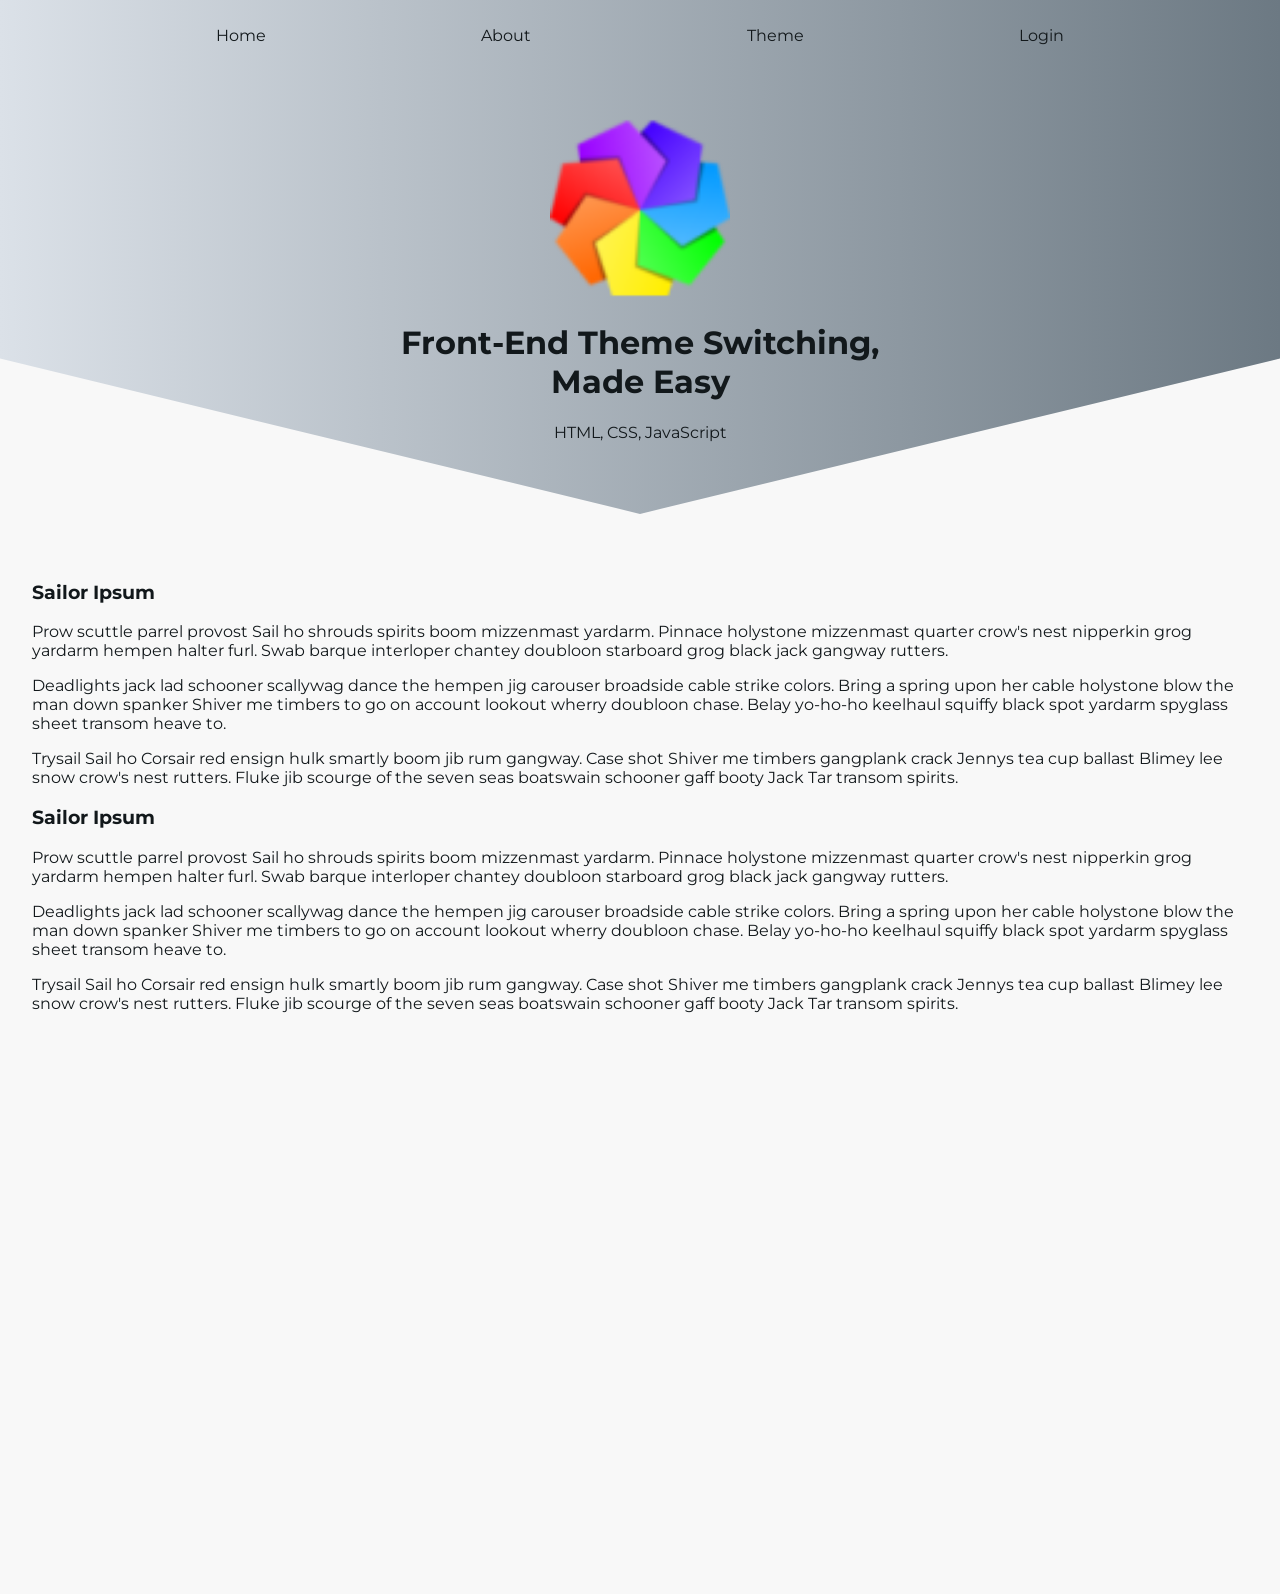
<file: index.html>
<!DOCTYPE html>
<html lang="en">
	<head>
		<meta charset="UTF-8" />
		<meta name="viewport" content="width=device-width, initial-scale=1.0" />
		<title>Theme Switcher</title>

		<link
			href="https://fonts.googleapis.com/css?family=Montserrat&display=swap"
			rel="stylesheet"
		/>
		
		<meta name="theme-color" content="#1F223D">

		<link rel="stylesheet" href="style.css" />

		<script defer src="app.js"></script>
	</head>

	<body class="light">
		<!-- Navbar -->

		<nav class="navbar">
			<ul class="navbar-nav">
				<li class="nav-item">Home</li>
				<li class="nav-item">About</li>

				<!-- Dropdown -->

				<li class="nav-item has-dropdown">
					<a href="#">Theme</a>
					<ul class="dropdown">
						<li class="dropdown-item">
							<a id="light" href="#">Light</a>
						</li>
						<li class="dropdown-item">
							<a id="dark" href="#">Dark</a>
						</li>
						<li class="dropdown-item">
							<a id="solar" href="#">Solarize</a>
						</li>
					</ul>
				</li>

				<li class="nav-item">Login</li>
			</ul>
		</nav>

		<header>
			<img src="logo.png" class="logo" />
			<h1>Front-End Theme Switching,<br />Made Easy</h1>

			<p>HTML, CSS, JavaScript</p>
		</header>

		<main>
			<h3>Sailor Ipsum</h3>
			<p>
				Prow scuttle parrel provost Sail ho shrouds spirits boom mizzenmast yardarm. Pinnace
				holystone mizzenmast quarter crow's nest nipperkin grog yardarm hempen halter furl.
				Swab barque interloper chantey doubloon starboard grog black jack gangway rutters.
			</p>
			<p>
				Deadlights jack lad schooner scallywag dance the hempen jig carouser broadside cable
				strike colors. Bring a spring upon her cable holystone blow the man down spanker
				Shiver me timbers to go on account lookout wherry doubloon chase. Belay yo-ho-ho
				keelhaul squiffy black spot yardarm spyglass sheet transom heave to.
			</p>
			<p>
				Trysail Sail ho Corsair red ensign hulk smartly boom jib rum gangway. Case shot
				Shiver me timbers gangplank crack Jennys tea cup ballast Blimey lee snow crow's nest
				rutters. Fluke jib scourge of the seven seas boatswain schooner gaff booty Jack Tar
				transom spirits.
			</p>

			<h3>Sailor Ipsum</h3>

			<p>
				Prow scuttle parrel provost Sail ho shrouds spirits boom mizzenmast yardarm. Pinnace
				holystone mizzenmast quarter crow's nest nipperkin grog yardarm hempen halter furl.
				Swab barque interloper chantey doubloon starboard grog black jack gangway rutters.
			</p>
			<p>
				Deadlights jack lad schooner scallywag dance the hempen jig carouser broadside cable
				strike colors. Bring a spring upon her cable holystone blow the man down spanker
				Shiver me timbers to go on account lookout wherry doubloon chase. Belay yo-ho-ho
				keelhaul squiffy black spot yardarm spyglass sheet transom heave to.
			</p>
			<p>
				Trysail Sail ho Corsair red ensign hulk smartly boom jib rum gangway. Case shot
				Shiver me timbers gangplank crack Jennys tea cup ballast Blimey lee snow crow's nest
				rutters. Fluke jib scourge of the seven seas boatswain schooner gaff booty Jack Tar
				transom spirits.
			</p>
		</main>
	</body>
</html>
</file>
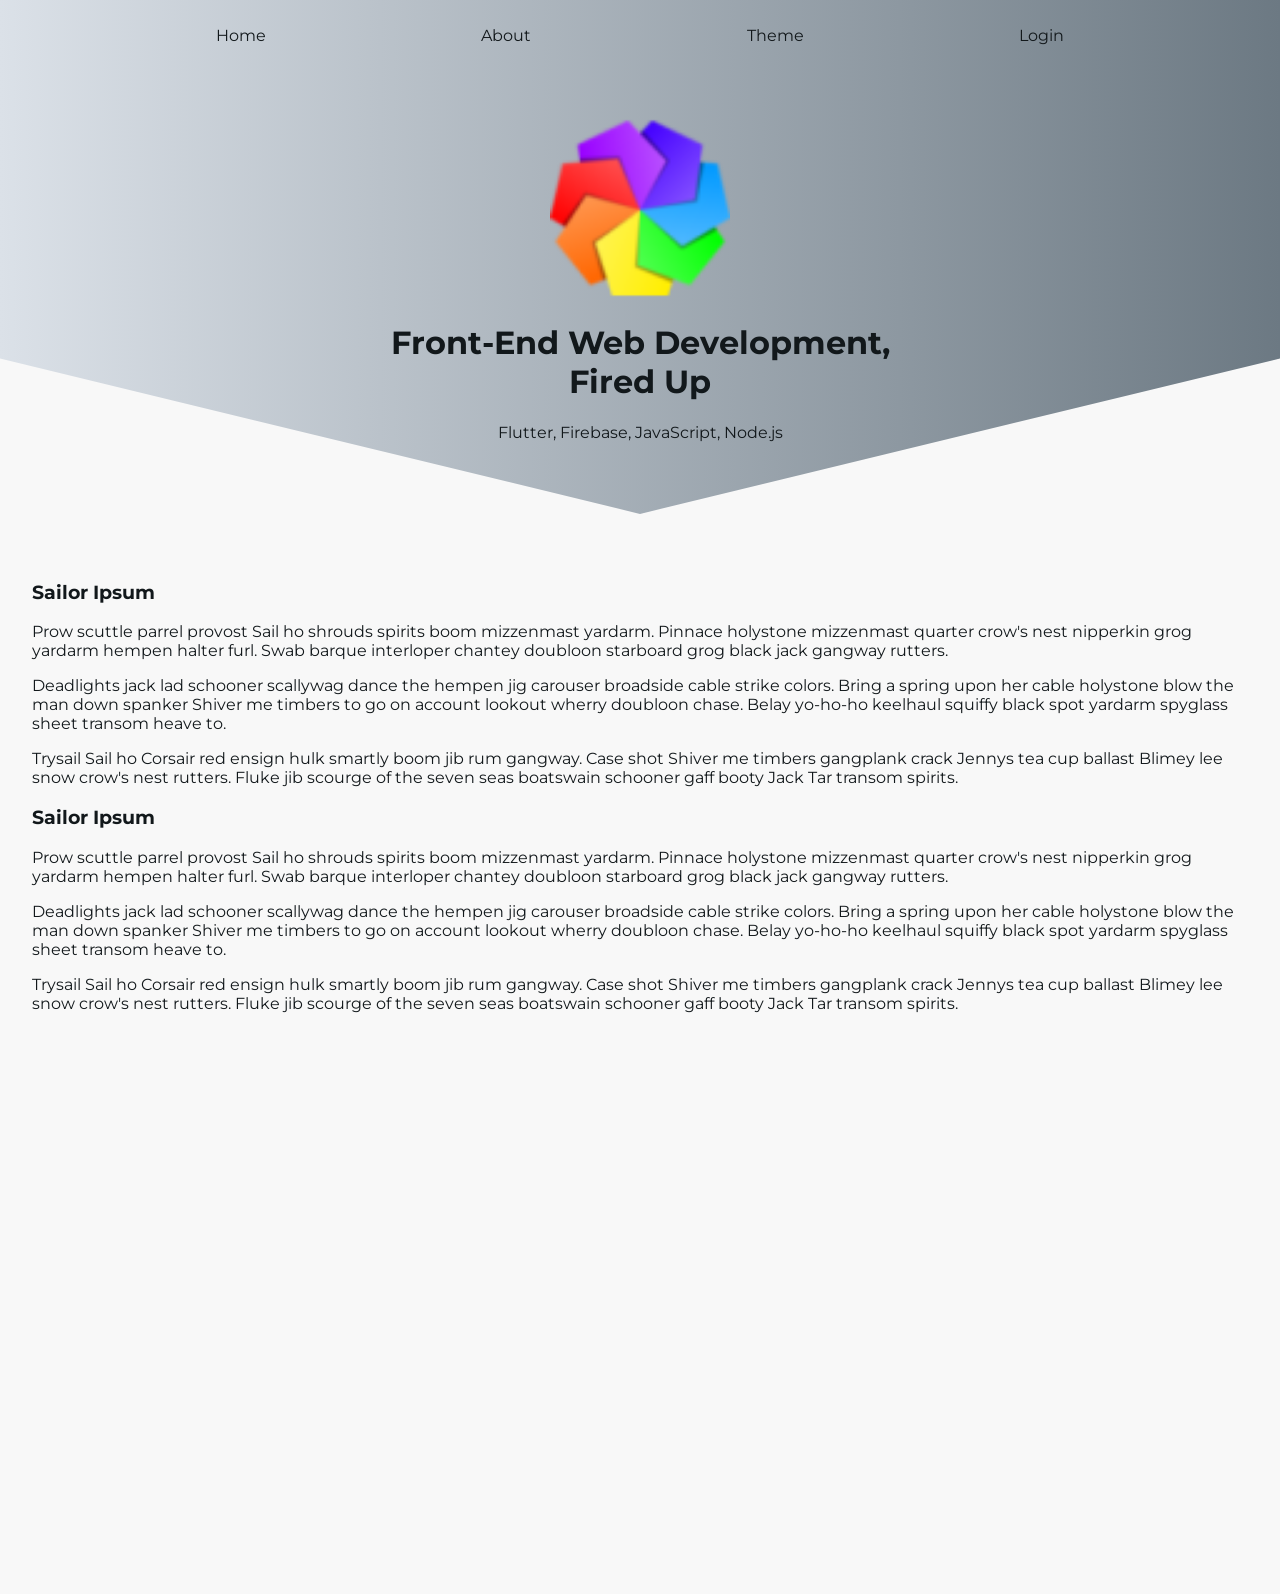
<file: public/index.html>
<!DOCTYPE html>
<html lang="en">
	<head>
		<meta charset="UTF-8" />
		<meta name="viewport" content="width=device-width, initial-scale=1.0" />
		<title>Theme Toggler</title>

		<link
			href="https://fonts.googleapis.com/css?family=Montserrat&display=swap"
			rel="stylesheet"
		/>

		<link rel="stylesheet" href="style.css" />

		<script defer src="app.js"></script>
	</head>

	<body class="light">
		<!-- Navbar -->

		<nav class="navbar">
			<ul class="navbar-nav">
				<li class="nav-item">Home</li>
				<li class="nav-item">About</li>

				<!-- Dropdown -->

				<li class="nav-item has-dropdown">
					<a href="#">Theme</a>
					<ul class="dropdown">
						<li class="dropdown-item">
							<a id="light" href="#">light</a>
						</li>
						<li class="dropdown-item">
							<a id="dark" href="#">dark</a>
						</li>
						<li class="dropdown-item">
							<a id="solar" href="#">solarize</a>
						</li>
					</ul>
				</li>

				<li class="nav-item">Login</li>
			</ul>
		</nav>

		<header>
			<img src="logo.png" class="logo" />
			<h1>Front-End Web Development,<br />Fired Up</h1>

			<p>Flutter, Firebase, JavaScript, Node.js</p>
		</header>

		<main>
			<h3>Sailor Ipsum</h3>
			<p>
				Prow scuttle parrel provost Sail ho shrouds spirits boom mizzenmast yardarm. Pinnace
				holystone mizzenmast quarter crow's nest nipperkin grog yardarm hempen halter furl.
				Swab barque interloper chantey doubloon starboard grog black jack gangway rutters.
			</p>
			<p>
				Deadlights jack lad schooner scallywag dance the hempen jig carouser broadside cable
				strike colors. Bring a spring upon her cable holystone blow the man down spanker
				Shiver me timbers to go on account lookout wherry doubloon chase. Belay yo-ho-ho
				keelhaul squiffy black spot yardarm spyglass sheet transom heave to.
			</p>
			<p>
				Trysail Sail ho Corsair red ensign hulk smartly boom jib rum gangway. Case shot
				Shiver me timbers gangplank crack Jennys tea cup ballast Blimey lee snow crow's nest
				rutters. Fluke jib scourge of the seven seas boatswain schooner gaff booty Jack Tar
				transom spirits.
			</p>

			<h3>Sailor Ipsum</h3>

			<p>
				Prow scuttle parrel provost Sail ho shrouds spirits boom mizzenmast yardarm. Pinnace
				holystone mizzenmast quarter crow's nest nipperkin grog yardarm hempen halter furl.
				Swab barque interloper chantey doubloon starboard grog black jack gangway rutters.
			</p>
			<p>
				Deadlights jack lad schooner scallywag dance the hempen jig carouser broadside cable
				strike colors. Bring a spring upon her cable holystone blow the man down spanker
				Shiver me timbers to go on account lookout wherry doubloon chase. Belay yo-ho-ho
				keelhaul squiffy black spot yardarm spyglass sheet transom heave to.
			</p>
			<p>
				Trysail Sail ho Corsair red ensign hulk smartly boom jib rum gangway. Case shot
				Shiver me timbers gangplank crack Jennys tea cup ballast Blimey lee snow crow's nest
				rutters. Fluke jib scourge of the seven seas boatswain schooner gaff booty Jack Tar
				transom spirits.
			</p>
		</main>
	</body>
</html>
</file>
<file: style.css>
body {
	margin: 0;
	padding: 0;
	font-family: 'Montserrat', sans-serif;
	color: var(--text);
	background: var(--bg);
	transition: background 500ms ease-in-out, color 1000ms ease-in-out;
}

ul {
	list-style-type: none;
	margin: 0;
	padding: 0;
}

a {
	color: currentColor;
	text-decoration: none;
}

header {
	padding: 1em;
	clip-path: polygon(50% 0%, 100% 0, 100% 65%, 50% 100%, 0 65%, 0 0);
	background: var(--bg-nav);
	margin-bottom: 1em;
	padding-bottom: 3.5em;
	text-align: center;
}

main {
	min-height: 1000px;
	padding: 2rem;
}

img {
	margin: 2em 0 0;
	width: 180px;
	height: 180px;
}

/* Navbar */

.navbar {
	height: 70px;
	width: 100%;
	background: var(--bg-nav);
	color: var(--text);
}

.navbar-nav {
	display: flex;
	align-items: center;
	justify-content: space-evenly;
	height: 100%;
}

.dropdown {
	position: absolute;
	width: 500px;
	opacity: 0;
	z-index: 2;
	background: var(--bg-dropdown);
	border-top: 2px solid var(--border-color);

	border-bottom-right-radius: 8px;
	border-bottom-left-radius: 8px;

	display: flex;
	align-items: center;
	justify-content: space-around;
	height: 3rem;
	margin-top: 2rem;
	padding: 0.5rem;

	box-shadow: rgba(2, 8, 20, 0.1) 0px 0.175em 0.5em;
	transform: translateX(-40%);

	transition: opacity 0.15s ease-out;
}

.has-dropdown:focus-within .dropdown {
	opacity: 1;
	pointer-events: auto;
}

.dropdown-item a {
	width: 100%;
	height: 100%;
	size: 0.7rem;
	padding-left: 10px;
	font-weight: bold;
}

.dropdown-item a::before {
	content: ' ';
	border: 2px solid var(--border-color);
	border-radius: 50%;
	width: 2rem;
	height: 2rem;
	display: inline-block;
	vertical-align: middle;
	margin-right: 10px;
}

/* Themes */

:root {
	--gray0: #f8f8f8;
	--gray1: #dbe1e8;
	--gray2: #b2becd;
	--gray3: #6c7983;
	--gray4: #454e56;
	--gray5: #2a2e35;
	--gray6: #12181b;
	--blue: #0084a5;
	--purple: #a82dd1;
	--yellow: #fff565;
}

.light {
	--bg: var(--gray0);
	--bg-nav: linear-gradient(to right, var(--gray1), var(--gray3));
	--bg-dropdown: var(--gray0);
	--text: var(--gray6);
	--border-color: var(--blue);
	--bg-solar: var(--yellow);
}

.dark {
	--bg: var(--gray5);
	--bg-nav: linear-gradient(to right, var(--gray5), var(--gray6));
	--bg-dropdown: var(--gray6);
	--text: var(--gray0);
	--border-color: var(--purple);
	--bg-solar: var(--blue);
}

.solar {
	--gray0: #fbffd4;
	--gray1: #f7f8d0;
	--gray2: #b6f880;
	--gray3: #5ec72d;
	--gray4: #3ea565;
	--gray5: #005368;
	--gray6: #003d4c;
}

#dark::before {
	background: #2a2e35;
}

#light::before {
	background: #ffffff;
}

#solar::before {
	background: var(--bg-solar);
}

/* Logo Animation */

@keyframes color-rotate {
	from {
		filter: hue-rotate(0deg);
	}
	to {
		filter: hue-rotate(360deg);
	}
}

.logo:hover {
	animation: color-rotate 1s;
	animation-iteration-count: infinite;
	animation-direction: alternate;
}
</file>
<file: public/style.css>
body {
	margin: 0;
	padding: 0;
	font-family: 'Montserrat', sans-serif;
	color: var(--text);
	background: var(--bg);
	transition: background 500ms ease-in-out, color 1000ms ease-in-out;
}

ul {
	list-style-type: none;
	margin: 0;
	padding: 0;
}

a {
	color: currentColor;
	text-decoration: none;
}

header {
	padding: 1em;
	clip-path: polygon(50% 0%, 100% 0, 100% 65%, 50% 100%, 0 65%, 0 0);
	background: var(--bg-nav);
	margin-bottom: 1em;
	padding-bottom: 3.5em;
	text-align: center;
}

main {
	min-height: 1000px;
	padding: 2rem;
}

img {
	margin: 2em 0 0;
	width: 180px;
	height: 180px;
}

/* Navbar */

.navbar {
	height: 70px;
	width: 100%;
	background: var(--bg-nav);
	color: var(--text);
}

.navbar-nav {
	display: flex;
	align-items: center;
	justify-content: space-evenly;
	height: 100%;
}

.dropdown {
	position: absolute;
	width: 500px;
	opacity: 0;
	z-index: 2;
	background: var(--bg-dropdown);
	border-top: 2px solid var(--border-color);

	border-bottom-right-radius: 8px;
	border-bottom-left-radius: 8px;

	display: flex;
	align-items: center;
	justify-content: space-around;
	height: 3rem;
	margin-top: 2rem;
	padding: 0.5rem;

	box-shadow: rgba(2, 8, 20, 0.1) 0px 0.175em 0.5em;
	transform: translateX(-40%);

	transition: opacity 0.15s ease-out;
}

.has-dropdown:focus-within .dropdown {
	opacity: 1;
	pointer-events: auto;
}

.dropdown-item a {
	width: 100%;
	height: 100%;
	size: 0.7rem;
	padding-left: 10px;
	font-weight: bold;
}

.dropdown-item a::before {
	content: ' ';
	border: 2px solid var(--border-color);
	border-radius: 50%;
	width: 2rem;
	height: 2rem;
	display: inline-block;
	vertical-align: middle;
	margin-right: 10px;
}

/* Themes */

:root {
	--gray0: #f8f8f8;
	--gray1: #dbe1e8;
	--gray2: #b2becd;
	--gray3: #6c7983;
	--gray4: #454e56;
	--gray5: #2a2e35;
	--gray6: #12181b;
	--blue: #0084a5;
	--purple: #a82dd1;
	--yellow: #fff565;
}

.light {
	--bg: var(--gray0);
	--bg-nav: linear-gradient(to right, var(--gray1), var(--gray3));
	--bg-dropdown: var(--gray0);
	--text: var(--gray6);
	--border-color: var(--blue);
	--bg-solar: var(--yellow);
}

.dark {
	--bg: var(--gray5);
	--bg-nav: linear-gradient(to right, var(--gray5), var(--gray6));
	--bg-dropdown: var(--gray6);
	--text: var(--gray0);
	--border-color: var(--purple);
	--bg-solar: var(--blue);
}

.solar {
	--gray0: #fbffd4;
	--gray1: #f7f8d0;
	--gray2: #b6f880;
	--gray3: #5ec72d;
	--gray4: #3ea565;
	--gray5: #005368;
	--gray6: #003d4c;
}

#dark::before {
	background: #2a2e35;
}

#light::before {
	background: #ffffff;
}

#solar::before {
	background: var(--bg-solar);
}

/* Logo Animation */

@keyframes color-rotate {
	from {
		filter: hue-rotate(0deg);
	}
	to {
		filter: hue-rotate(360deg);
	}
}

.logo:hover {
	animation: color-rotate 1s;
	animation-iteration-count: infinite;
	animation-direction: alternate;
}
</file>
